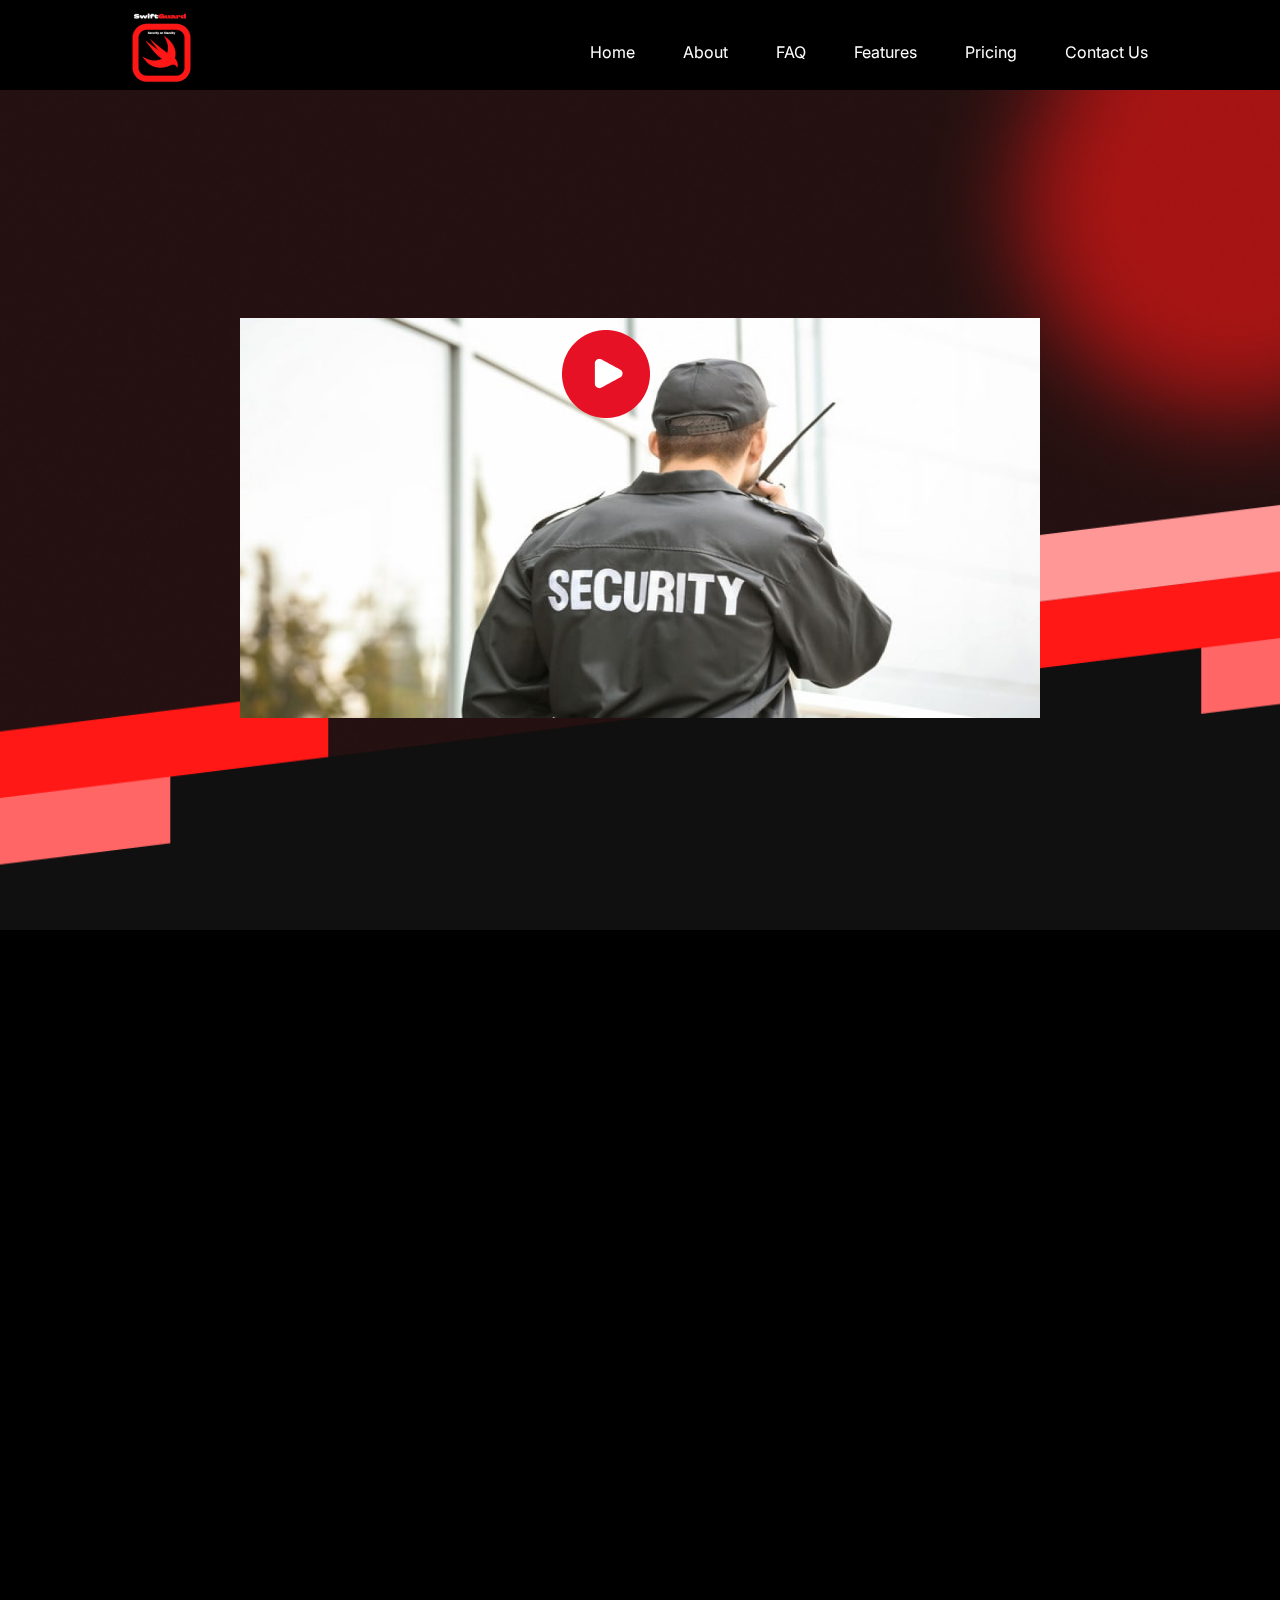
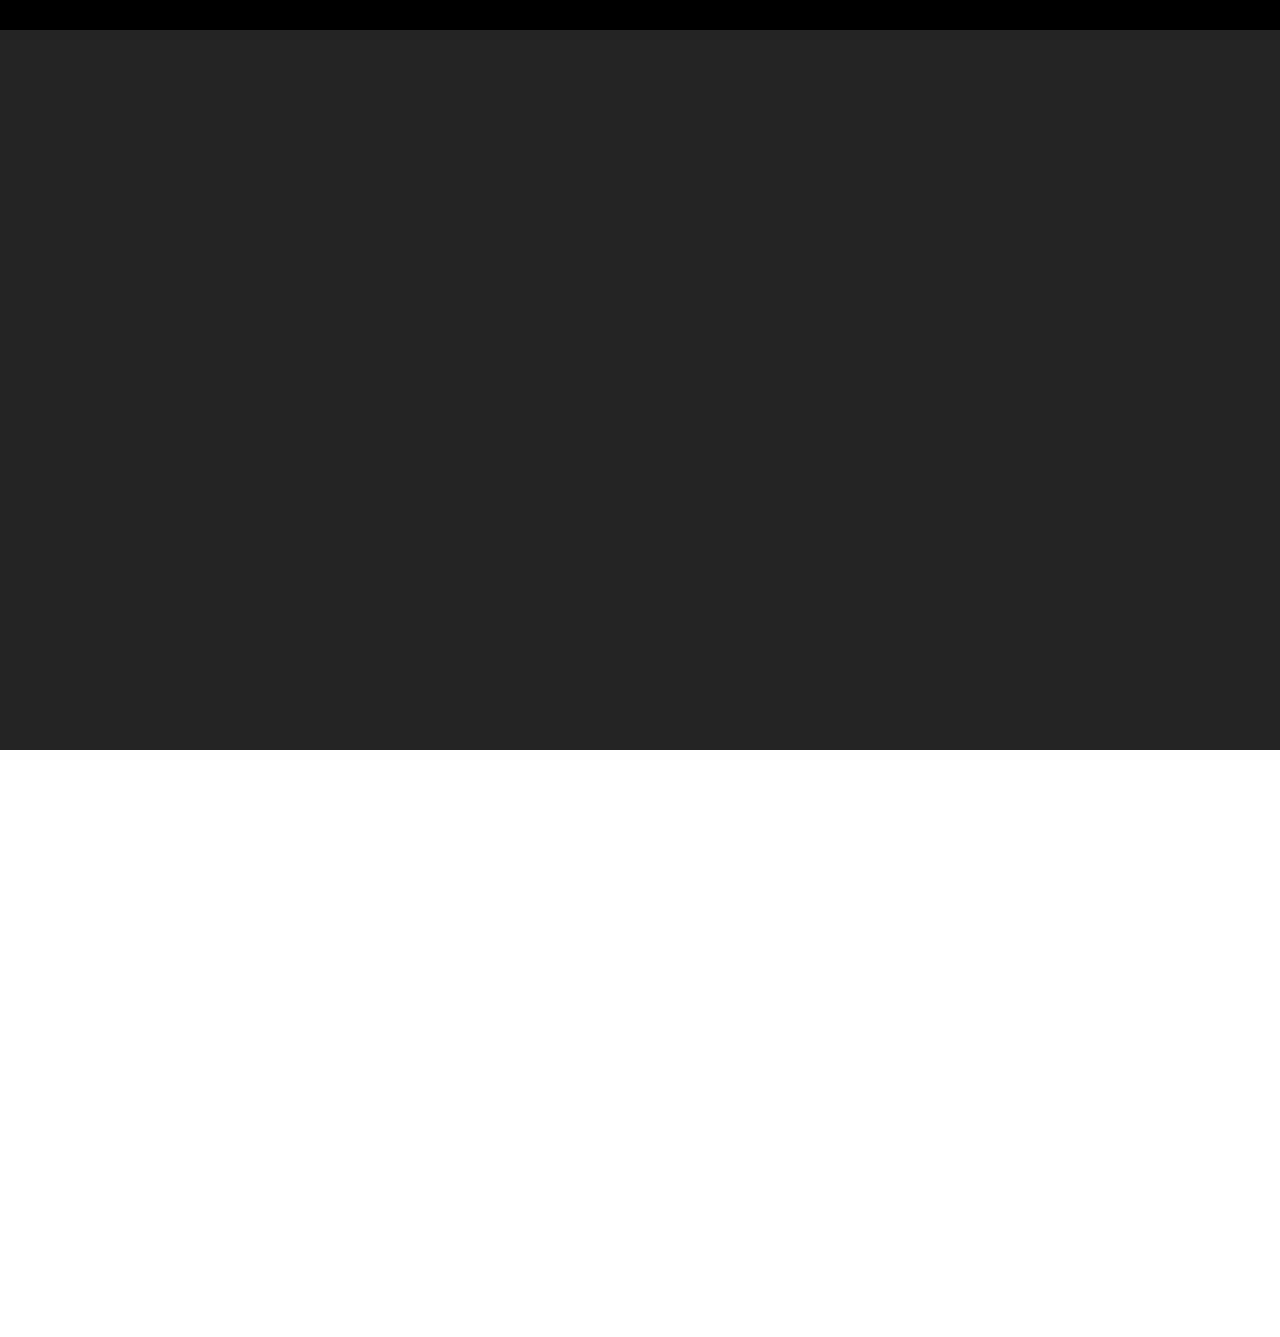
<file: about.html>
<!DOCTYPE html>
<html lang="en">
<head>
    <link rel="icon" href="images/logo.png" type="image/png">
    <meta charset="UTF-8">
    <meta name="viewport" content="width=device-width, initial-scale=1.0">
    <title>Swift-Guard</title>
    <link rel="stylesheet" href="style.css">
    <link rel="stylesheet" href="https://unpkg.com/aos@next/dist/aos.css" />
</head>
<body>
    <!--header and nav section-->
    <header>
        <nav class="navbar">
            <a href="index.html" class="logo">
                <img src="images/logo.png" alt="logo">
            </a>
            <ul class="nav-links" data-aos="slide-left" data-aos-duration="1000">
                <li><a href="index.html">Home</a></li>
                <li><a href="about.html">About</a></li>
                <li><a href="#">FAQ</a></li>
                <li><a href="#">Features</a></li>
                <li><a href="#">Pricing</a></li>
                <li><a href="contact.html">Contact Us</a></li>
            </ul>
        </nav>
    </header>

    <section class="landing-page">
        <div class="video-pos">
            <img src="images/video1.png" alt="" class="video-part" width="800px" height="400px">
            <img src="images/play-btn.png" alt="" class="play_btn">
        </div>
    </section>

    <section class="our-vision">
        <div class="our-vision-txt" data-aos="fade-up" data-aos-duration="1000">
            <h1>Our Vision</h1>
            <p>Lorem ipsum dolor sit amet consectetur</p>
        </div>
        <div class="box-flex">
                <div class="lines" data-aos="fade-down" data-aos-duration="1000">
                
                <img src="images/Line163.png" alt="" class="bar1" style="position: absolute; right: 42px;">
                
               
                <img src="images/Line161.png" alt="" class="lngbar" style="position: relative;">
               
               
                <img src="images/Line160.png" alt="" class="bar2" style="position: relative; right: 515px; bottom: 80px;">
                
                
                <img src="images/Line164.png" alt="" class="center" style="position: absolute;">
               
               
                <img src="images/Line162.png" alt="" class="bar3" style="position: absolute; left: 55px;">
                
                </div>

        <div class="our-vision-box" data-aos="fade-up" data-aos-duration="1000">
            <div class="our-vision-box-flex">
            <img src="images/goal.png" alt="">
            <h3>Reach the goals</h3>
            </div>
            <div class="our-vision-box-p">
            <p>Lorem ipsum dolor sit amet consectetur. <br>Orci nunc sed 
                lorem morbi in adipiscing <br>porttitor. Justo in aliquet 
                pellentesque ut <br> lacinia vel in donec aenean. Euismod<br>
                metus odio felis id elit sollicitudin sed <br> suspendisse.
            </p>
        </div>
        </div>

        <div class="our-vision-box" data-aos="fade-up" data-aos-duration="1000">
            <div class="our-vision-box-flex">
            <img src="images/goal.png" alt="">
            <h3>Reach the goals</h3>
            </div>
            <div class="our-vision-box-p">
            <p>Lorem ipsum dolor sit amet consectetur. <br>Orci nunc sed 
                lorem morbi in adipiscing <br>porttitor. Justo in aliquet 
                pellentesque ut <br> lacinia vel in donec aenean. Euismod<br>
                metus odio felis id elit sollicitudin sed <br> suspendisse.
            </p>
        </div>
        </div>

        <div class="our-vision-box" data-aos="fade-up" data-aos-duration="1000">
            <div class="our-vision-box-flex">
            <img src="images/goal.png" alt="">
            <h3>Reach the goals</h3>
            </div>
            <div class="our-vision-box-p">
            <p>Lorem ipsum dolor sit amet consectetur. <br>Orci nunc sed 
                lorem morbi in adipiscing <br>porttitor. Justo in aliquet 
                pellentesque ut <br> lacinia vel in donec aenean. Euismod<br>
                metus odio felis id elit sollicitudin sed <br> suspendisse.
            </p>
        </div>
        </div>
  
        </div>
    </section>

    <section class="third-section">
        <div class="third-section-div">
            <div class="real-stories" data-aos="fade-down" data-aos-duration="1000">
                <div>
                <img src="images/quote.png" alt="" class="quote-img">
                </div>
                <div class="stories-txt">
                <h2>Meet Our <br>Department</h2>
                <p>Get inspired by these stories</p>
                </div>
            </div>
        </div>

        <!-- news Start -->
    <div class="container-fluid news py-5" data-aos="fade-up" data-aos-duration="1000">
        
            <div class="news-carousel owl-carousel row g-4">
                <div class="div-flex" style="display: flex;">
                    <div class="news-item">
                        <img src="images/slider1.png" class="img-fluid w-100" alt="Image" style="margin: 40px 0 0 140px;">
                    </div>
                        <div class="news-content d-flex flex-column">
                            <img src="images/quo1.png" alt="" style="margin-right: px; position: absolute; margin-top: 45px; margin-left: 15px;">
                            <p class="text-white mb-4" style="color: #FFF3F3; padding-left: 50px; padding-top: 50px; font-size: 20px; line-height: 35px; font-weight: 400; position: absolute;" >At our company, our Customer Service Department is <br> wholly committed to 
                                delivering unparalleled service to <br> our valued customers. From the very first point of <br> contact, 
                                customers are warmly welcomed with a friendly <br> smile and a supportive demeanor. Our team undergoes<br>
                                rigorous training to adeptly handle customer requests <br> and inquiries with efficiency and efficacy, 
                                ensuring a <br> remarkable experience that upholds the elevated <br> standards we hold dear.
                                <img src="images/quo2 (1).png" alt="">
                            </p>
                            <div class="news-btn d-flex align-items-center justify-content-start">
                            </div>
                        </div>
            </div>
        </div>
    </div>
    <!-- news End -->

    </section>

    <section class="end-sec" data-aos="fade-down" data-aos-easing="ease-out" data-aos-duration="1000">
        <div class="end-div">
            <h3>Join Swiftguard !</h3>
            <p>Do you want to be part of the Swiftguard team? Click "Join team"</p>
            <a href="#" class="end-btn1">Service Provider</a>
            <a href="#" class="end-btn2">Security Guard</a>
        </div>
    </section>
    <footer data-aos="fade-up" data-aos-easing="ease-out" data-aos-duration="1000">
        <div class="left">
            <a href="index.html">
            <img src="images/logo.png" alt="">
            </a>
            <a href="#">
            <h4>Download Now</h4>
            </a>
            <ul>
            <a href="about.html">
            <li><h4>About</h4></li>
            </a>
            <a href="#">
            <li><h4>Features</h4></li>
            </a>
            <a href="#">
            <li><h4>FAQ</h4></li>
            </a>
            <a href="#">
            <li><h4>Pricing</h4></li>
            </a>
            </ul>
        </div>
        <div class="right">
            <h4>Get the App</h4>
            <div>
            <a href="#">
            <img src="images/appstore.png" alt="">
            </a>
            </div>
            <div>
            <a href="#">
            <img src="images/google.png" alt="">
            </a>
            </div>
        </div>
    </footer>

    <script src="https://unpkg.com/aos@next/dist/aos.js"></script>
    <script>
      AOS.init();
    </script>
    </body>
    </html>
</file>
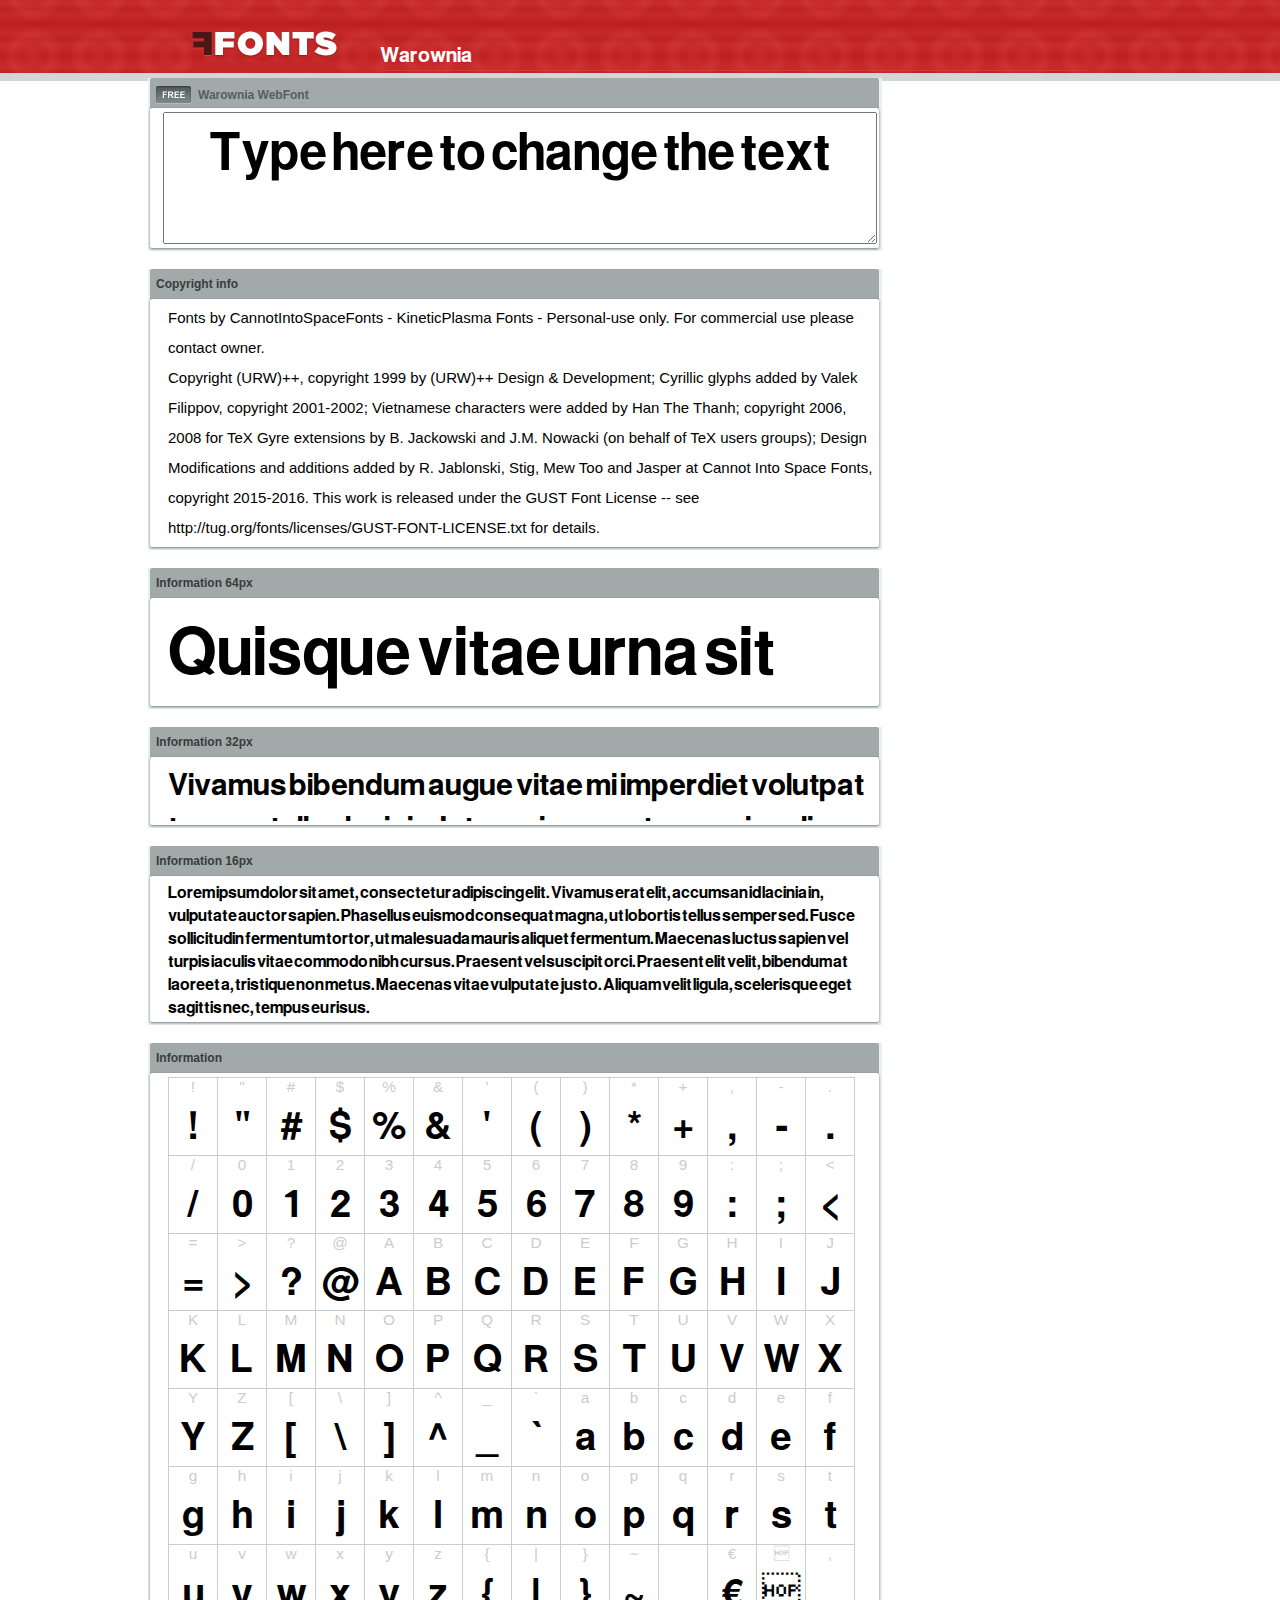
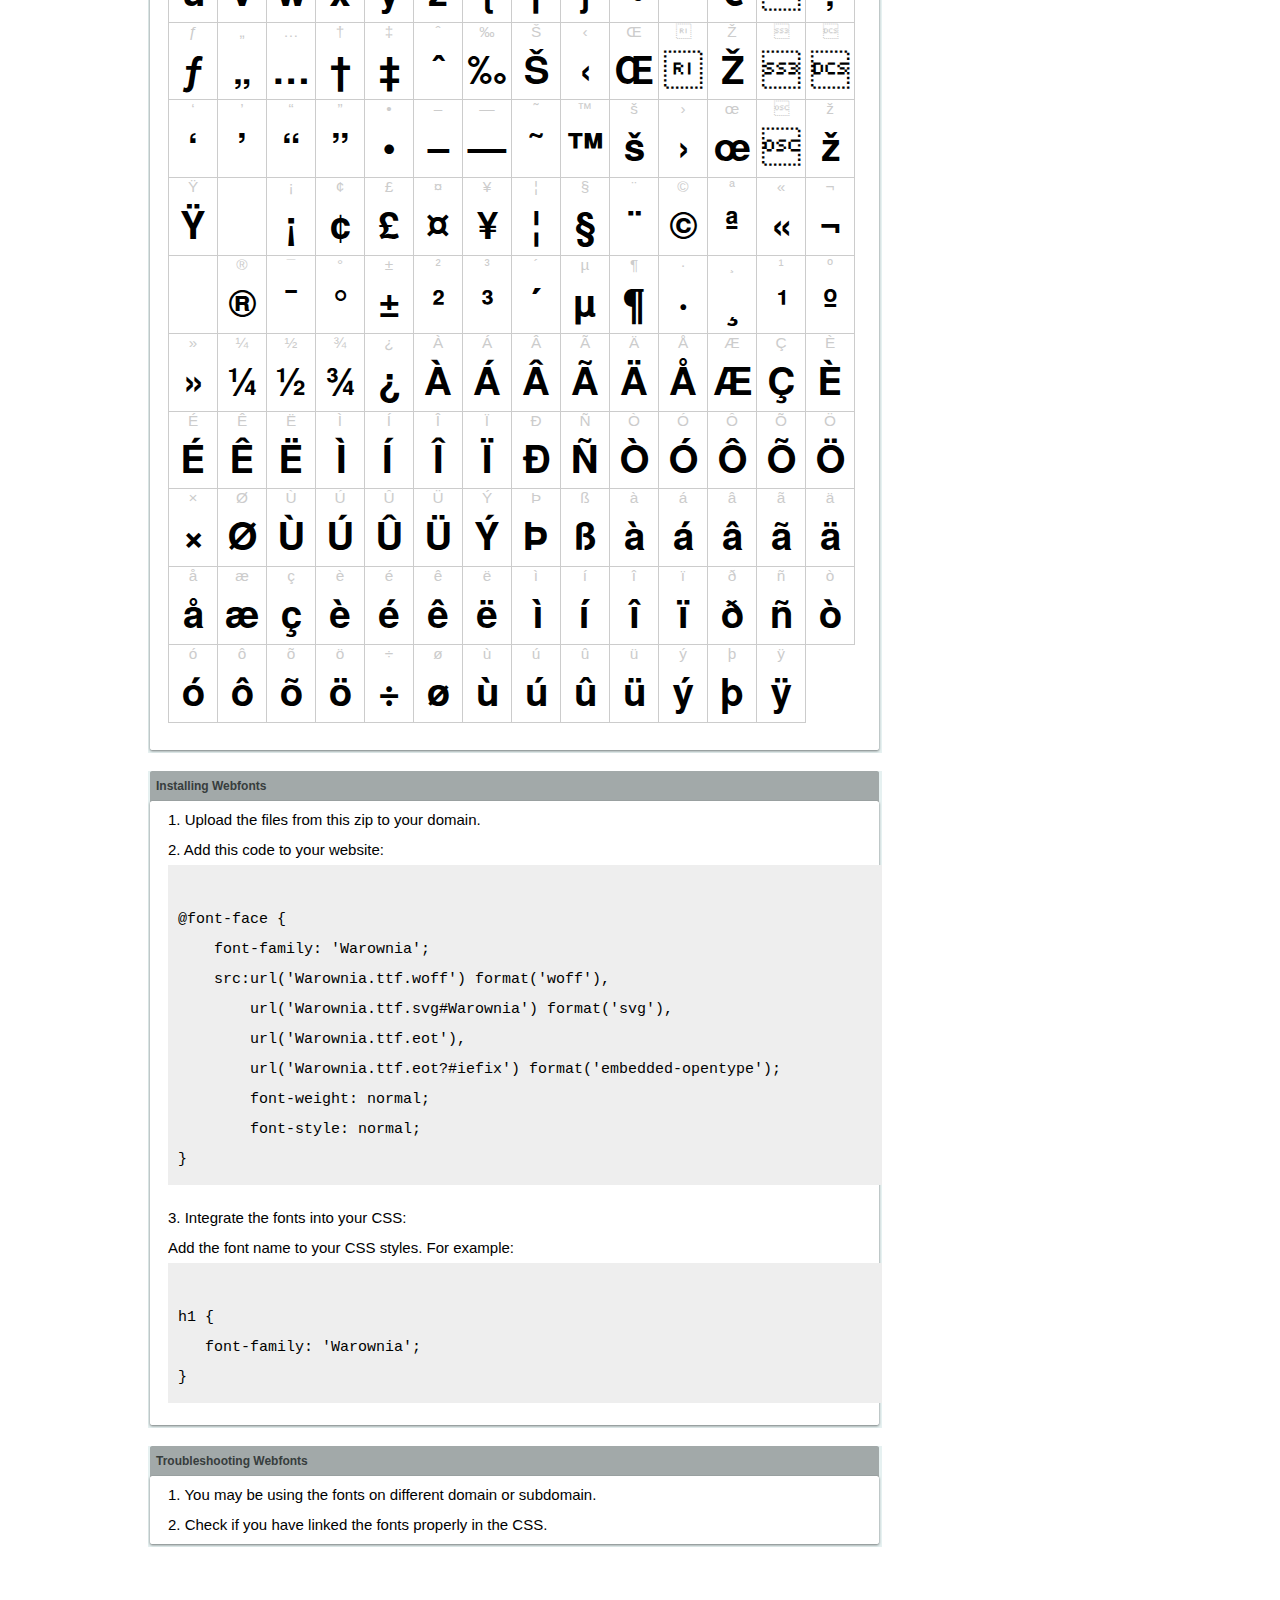
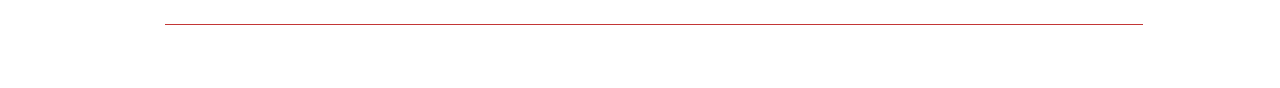
<file: webfonts_Warownia/example.html>
<!DOCTYPE html PUBLIC "-//W3C//DTD XHTML 1.0 Transitional//EN" "http://www.w3.org/TR/xhtml1/DTD/xhtml1-transitional.dtd">
<html xmlns="http://www.w3.org/1999/xhtml">
<head>
<meta http-equiv="Content-Type" content="text/html; charset=UTF-8" />
<title>Warownia WebFont</title>
<meta name="description" content="Warownia WebFont" />
<meta name="keywords" content="Warownia WebFont" />
<style type="text/css">
@font-face {
  font-family: 'Warownia';
    src:  url('Warownia.ttf.woff') format('woff'),
    url('Warownia.ttf.svg#Warownia') format('svg'),
    url('Warownia.ttf.eot'),
    url('Warownia.eot?#iefix') format('embedded-opentype'); 
    font-weight: normal;
    font-style: normal;
}.examplefontl {
  font-family: 'Warownia';  
  color: black;
}
.examplefont {
  padding-bottom: 2em;
  overflow: hidden; 
  text-align: center;
}
.examplefont div {
  float: left;
  border: 1px solid #ccc;
  text-align: center;
  width: 1.25em;
  height: 2em;
  margin-right: -1px;
  margin-bottom: -1px;
  font-size: 3.2em; 
}
.examplefont div .defaultC {
  color: #ccc;
  font-family: arial, sans-serif;
  font-size: .4em;
  display: block;
}
*{margin:0;padding:0;}
body{margin:0px;padding:0px;background:#FFFFFF url(images/bgtile.gif?1) repeat-x;font-family:Arial, Helvetica, sans-serif;}
#header{background:url(images/headertile.gif);height:73px;margin:0px;overflow:hidden;}
#head{width:707px;float:left;height:31px;margin:39px 0 0 0;padding:0px;color:#ffffff;font-size:15px;border-bottom:1px solid #c94040;overflow:hidden;}
#head a{color:#ffffff;text-decoration:none;}
#headspan1{float:left;}
.container{width:994px;margin:0 auto;padding:0px;overflow:hidden;}
#content{width:734px;margin:5px 0px 0px 5px;float:left;padding:0px;font-size:12px;display:inline;color:#868e8e;overflow:hidden;}
.fontbox{background:url(images/fontboxtile.gif);width:734px;margin:0 0 18px 0;padding:0;overflow:hidden;}
.fontboxtop{background:url(images/fontboxtop.gif) no-repeat top left;height:18px;font-size:12px;color:#373d3d;width:718px;padding:8px;margin:0;overflow:hidden;}
.fontboxtop a{color:#373d3d;text-decoration:none;}
.fontboxspan1{background:url(images/free.gif) no-repeat;padding:2px 0 2px 42px;float:left;}
h6{background:url(images/logo.gif) top left no-repeat;width:230px;height:73px;margin:0px 0px 0px 7px;float:left;}
h6 a{display:block;height:73px;}
h6 a span{display:none;}
h1{display:inline;font-size:12px;font-weight:bold;color:#546060;padding:0px;float:left;}
.btn{border:0;margin:0;background:url('images/button.gif');background-repeat:repeat-x;color:#fff;width:127px;height:28px;font-size:17px;}
.inputsubtmi{border:1px solid #e1ebeb;border-bottom:2px solid #c7d1d1;padding:6px;margin:0 0 8px 0;}
.partner{font-size:16px;font-weight:bold;color:#000000;padding:0px;margin:39px 0px 12px 30px;}
.fontboxspan1notfree{padding:2px 0 2px 42px;float:left;}
#footer{height:123px;margin:0px;padding:0px;background:url(http://www.altfonts.com/images/foottile.gif);}
#foot{width:1005px;height:123px;background:url(http://www.altfonts.com/images/foot.gif) top left no-repeat;margin:0 auto;padding:0px;}
#copyright{height:31px;padding:28px 0 0 118px;margin:0 0 0 27px;border-bottom:1px solid #c33636;font-size:14px;color:#4a1616;}
code {
	white-space: pre;
	background-color: #eee;
	display: block;
	padding: 10px;
	margin-bottom: 18px;
	overflow: auto;
}    
</style>
</head>
<body>
<div id="header">
<div class="container">
<h6><a href="http://webfonts.ffonts.net" title="WebFonts"><span>WebFonts</span></a></h6>
<div id="head">
<span id="headspan1">
   <span style="font-family: 'Warownia';font-size: 20px; color: white;">Warownia</span> 
</span>
</div>
</div>
</div>
<div class="container">
<div id="content">
<!-- WebFont --> 
<div class="fontbox">
<div class="fontboxtop"><span class="fontboxspan1"><h1>Warownia WebFont</h1></span></div>
 <textarea id="txtAreaTryFont" cols="" rows="2" style="font-family: 'Warownia';width:97%; font-size: 50px; height: 130px;text-align: center;margin-left: 15px;" 
           onclick="if (this.value=='Type here to change the text') this.value=''">Type here to change the text</textarea>
<img src="images/fontboxbottom.gif" width="734" height="7" alt="" />
</div>
<div class="fontbox">
<div class="fontboxtop"><b>Copyright info</b></div>
<div style="text-align: left;margin-left:20px;color: black;font-size:15px;line-height:200%">
Fonts by CannotIntoSpaceFonts - KineticPlasma Fonts - Personal-use only. For commercial use please contact owner.<br />
 Copyright (URW)++, copyright 1999 by (URW)++ Design &amp; Development; Cyrillic glyphs added by Valek Filippov, copyright 2001-2002; Vietnamese characters were added by Han The Thanh; copyright 2006, 2008 for TeX Gyre extensions by B. Jackowski and J.M. Nowacki (on behalf of TeX users groups); Design Modifications and additions added by R. Jablonski, Stig, Mew Too and Jasper at Cannot Into Space Fonts, copyright 2015-2016. This work is released under the GUST Font License --  see http://tug.org/fonts/licenses/GUST-FONT-LICENSE.txt for details.
</div>
<img src="images/fontboxbottom.gif" width="734" height="7" alt="" />
</div>
<div class="fontbox">
<div class="fontboxtop"><b>Information 64px</b></div>
<div style="font-family: 'Warownia';margin-left:20px;font-size:64px;color:black;float: left;display: inline; overflow: hidden;height:100px;">
 Quisque vitae urna sit amet ipsum lobortis iaculis volutpat sit amet nibh. 
</div>
<img src="images/fontboxbottom.gif" width="734" height="7" alt="" />
</div>
<div class="fontbox">
<div class="fontboxtop"><b>Information 32px</b></div>
<div style="font-family: 'Warownia';margin-left:20px;font-size:30px;color:black;float: left;display: inline; overflow: hidden;height:60px;">
 Vivamus bibendum augue vitae mi imperdiet volutpat tempor tellus lacinia. Integer in sem et neque iaculis malesuada. 
</div>
<img src="images/fontboxbottom.gif" width="734" height="7" alt="" />
</div>
<div class="fontbox">
<div class="fontboxtop"><b>Information 16px</b></div>
<div style="font-family: 'Warownia';margin-left:20px;font-size:16px;color:black;float: left;display: inline; overflow: hidden;">
 Lorem ipsum dolor sit amet, consectetur adipiscing elit. Vivamus erat elit, accumsan id lacinia in, vulputate auctor sapien. Phasellus euismod consequat magna, ut lobortis tellus semper sed. Fusce sollicitudin fermentum tortor, ut malesuada mauris aliquet fermentum. Maecenas luctus sapien vel turpis iaculis vitae commodo nibh cursus. Praesent vel suscipit orci. Praesent elit velit, bibendum at laoreet a, tristique non metus. Maecenas vitae vulputate justo. Aliquam velit ligula, scelerisque eget sagittis nec, tempus eu risus. 
</div>
<img src="images/fontboxbottom.gif" width="734" height="7" alt="" />
</div>
<div class="fontbox">
<div class="fontboxtop"><b>Information</b></div>
<div class="examplefont examplefontl" style="text-align: center;margin-left:20px;">
 <div><span class="defaultC">&#33;</span><span>&#33;</span></div><div><span class="defaultC">&#34;</span><span>&#34;</span></div><div><span class="defaultC">&#35;</span><span>&#35;</span></div><div><span class="defaultC">&#36;</span><span>&#36;</span></div><div><span class="defaultC">&#37;</span><span>&#37;</span></div><div><span class="defaultC">&#38;</span><span>&#38;</span></div><div><span class="defaultC">&#39;</span><span>&#39;</span></div><div><span class="defaultC">&#40;</span><span>&#40;</span></div><div><span class="defaultC">&#41;</span><span>&#41;</span></div><div><span class="defaultC">&#42;</span><span>&#42;</span></div><div><span class="defaultC">&#43;</span><span>&#43;</span></div><div><span class="defaultC">&#44;</span><span>&#44;</span></div><div><span class="defaultC">&#45;</span><span>&#45;</span></div><div><span class="defaultC">&#46;</span><span>&#46;</span></div><div><span class="defaultC">&#47;</span><span>&#47;</span></div><div><span class="defaultC">&#48;</span><span>&#48;</span></div><div><span class="defaultC">&#49;</span><span>&#49;</span></div><div><span class="defaultC">&#50;</span><span>&#50;</span></div><div><span class="defaultC">&#51;</span><span>&#51;</span></div><div><span class="defaultC">&#52;</span><span>&#52;</span></div><div><span class="defaultC">&#53;</span><span>&#53;</span></div><div><span class="defaultC">&#54;</span><span>&#54;</span></div><div><span class="defaultC">&#55;</span><span>&#55;</span></div><div><span class="defaultC">&#56;</span><span>&#56;</span></div><div><span class="defaultC">&#57;</span><span>&#57;</span></div><div><span class="defaultC">&#58;</span><span>&#58;</span></div><div><span class="defaultC">&#59;</span><span>&#59;</span></div><div><span class="defaultC">&#60;</span><span>&#60;</span></div><div><span class="defaultC">&#61;</span><span>&#61;</span></div><div><span class="defaultC">&#62;</span><span>&#62;</span></div><div><span class="defaultC">&#63;</span><span>&#63;</span></div><div><span class="defaultC">&#64;</span><span>&#64;</span></div><div><span class="defaultC">&#65;</span><span>&#65;</span></div><div><span class="defaultC">&#66;</span><span>&#66;</span></div><div><span class="defaultC">&#67;</span><span>&#67;</span></div><div><span class="defaultC">&#68;</span><span>&#68;</span></div><div><span class="defaultC">&#69;</span><span>&#69;</span></div><div><span class="defaultC">&#70;</span><span>&#70;</span></div><div><span class="defaultC">&#71;</span><span>&#71;</span></div><div><span class="defaultC">&#72;</span><span>&#72;</span></div><div><span class="defaultC">&#73;</span><span>&#73;</span></div><div><span class="defaultC">&#74;</span><span>&#74;</span></div><div><span class="defaultC">&#75;</span><span>&#75;</span></div><div><span class="defaultC">&#76;</span><span>&#76;</span></div><div><span class="defaultC">&#77;</span><span>&#77;</span></div><div><span class="defaultC">&#78;</span><span>&#78;</span></div><div><span class="defaultC">&#79;</span><span>&#79;</span></div><div><span class="defaultC">&#80;</span><span>&#80;</span></div><div><span class="defaultC">&#81;</span><span>&#81;</span></div><div><span class="defaultC">&#82;</span><span>&#82;</span></div><div><span class="defaultC">&#83;</span><span>&#83;</span></div><div><span class="defaultC">&#84;</span><span>&#84;</span></div><div><span class="defaultC">&#85;</span><span>&#85;</span></div><div><span class="defaultC">&#86;</span><span>&#86;</span></div><div><span class="defaultC">&#87;</span><span>&#87;</span></div><div><span class="defaultC">&#88;</span><span>&#88;</span></div><div><span class="defaultC">&#89;</span><span>&#89;</span></div><div><span class="defaultC">&#90;</span><span>&#90;</span></div><div><span class="defaultC">&#91;</span><span>&#91;</span></div><div><span class="defaultC">&#92;</span><span>&#92;</span></div><div><span class="defaultC">&#93;</span><span>&#93;</span></div><div><span class="defaultC">&#94;</span><span>&#94;</span></div><div><span class="defaultC">&#95;</span><span>&#95;</span></div><div><span class="defaultC">&#96;</span><span>&#96;</span></div><div><span class="defaultC">&#97;</span><span>&#97;</span></div><div><span class="defaultC">&#98;</span><span>&#98;</span></div><div><span class="defaultC">&#99;</span><span>&#99;</span></div><div><span class="defaultC">&#100;</span><span>&#100;</span></div><div><span class="defaultC">&#101;</span><span>&#101;</span></div><div><span class="defaultC">&#102;</span><span>&#102;</span></div><div><span class="defaultC">&#103;</span><span>&#103;</span></div><div><span class="defaultC">&#104;</span><span>&#104;</span></div><div><span class="defaultC">&#105;</span><span>&#105;</span></div><div><span class="defaultC">&#106;</span><span>&#106;</span></div><div><span class="defaultC">&#107;</span><span>&#107;</span></div><div><span class="defaultC">&#108;</span><span>&#108;</span></div><div><span class="defaultC">&#109;</span><span>&#109;</span></div><div><span class="defaultC">&#110;</span><span>&#110;</span></div><div><span class="defaultC">&#111;</span><span>&#111;</span></div><div><span class="defaultC">&#112;</span><span>&#112;</span></div><div><span class="defaultC">&#113;</span><span>&#113;</span></div><div><span class="defaultC">&#114;</span><span>&#114;</span></div><div><span class="defaultC">&#115;</span><span>&#115;</span></div><div><span class="defaultC">&#116;</span><span>&#116;</span></div><div><span class="defaultC">&#117;</span><span>&#117;</span></div><div><span class="defaultC">&#118;</span><span>&#118;</span></div><div><span class="defaultC">&#119;</span><span>&#119;</span></div><div><span class="defaultC">&#120;</span><span>&#120;</span></div><div><span class="defaultC">&#121;</span><span>&#121;</span></div><div><span class="defaultC">&#122;</span><span>&#122;</span></div><div><span class="defaultC">&#123;</span><span>&#123;</span></div><div><span class="defaultC">&#124;</span><span>&#124;</span></div><div><span class="defaultC">&#125;</span><span>&#125;</span></div><div><span class="defaultC">&#126;</span><span>&#126;</span></div><div><span class="defaultC">&#127;</span><span>&#127;</span></div><div><span class="defaultC">&#128;</span><span>&#128;</span></div><div><span class="defaultC">&#129;</span><span>&#129;</span></div><div><span class="defaultC">&#130;</span><span>&#130;</span></div><div><span class="defaultC">&#131;</span><span>&#131;</span></div><div><span class="defaultC">&#132;</span><span>&#132;</span></div><div><span class="defaultC">&#133;</span><span>&#133;</span></div><div><span class="defaultC">&#134;</span><span>&#134;</span></div><div><span class="defaultC">&#135;</span><span>&#135;</span></div><div><span class="defaultC">&#136;</span><span>&#136;</span></div><div><span class="defaultC">&#137;</span><span>&#137;</span></div><div><span class="defaultC">&#138;</span><span>&#138;</span></div><div><span class="defaultC">&#139;</span><span>&#139;</span></div><div><span class="defaultC">&#140;</span><span>&#140;</span></div><div><span class="defaultC">&#141;</span><span>&#141;</span></div><div><span class="defaultC">&#142;</span><span>&#142;</span></div><div><span class="defaultC">&#143;</span><span>&#143;</span></div><div><span class="defaultC">&#144;</span><span>&#144;</span></div><div><span class="defaultC">&#145;</span><span>&#145;</span></div><div><span class="defaultC">&#146;</span><span>&#146;</span></div><div><span class="defaultC">&#147;</span><span>&#147;</span></div><div><span class="defaultC">&#148;</span><span>&#148;</span></div><div><span class="defaultC">&#149;</span><span>&#149;</span></div><div><span class="defaultC">&#150;</span><span>&#150;</span></div><div><span class="defaultC">&#151;</span><span>&#151;</span></div><div><span class="defaultC">&#152;</span><span>&#152;</span></div><div><span class="defaultC">&#153;</span><span>&#153;</span></div><div><span class="defaultC">&#154;</span><span>&#154;</span></div><div><span class="defaultC">&#155;</span><span>&#155;</span></div><div><span class="defaultC">&#156;</span><span>&#156;</span></div><div><span class="defaultC">&#157;</span><span>&#157;</span></div><div><span class="defaultC">&#158;</span><span>&#158;</span></div><div><span class="defaultC">&#159;</span><span>&#159;</span></div><div><span class="defaultC">&#160;</span><span>&#160;</span></div><div><span class="defaultC">&#161;</span><span>&#161;</span></div><div><span class="defaultC">&#162;</span><span>&#162;</span></div><div><span class="defaultC">&#163;</span><span>&#163;</span></div><div><span class="defaultC">&#164;</span><span>&#164;</span></div><div><span class="defaultC">&#165;</span><span>&#165;</span></div><div><span class="defaultC">&#166;</span><span>&#166;</span></div><div><span class="defaultC">&#167;</span><span>&#167;</span></div><div><span class="defaultC">&#168;</span><span>&#168;</span></div><div><span class="defaultC">&#169;</span><span>&#169;</span></div><div><span class="defaultC">&#170;</span><span>&#170;</span></div><div><span class="defaultC">&#171;</span><span>&#171;</span></div><div><span class="defaultC">&#172;</span><span>&#172;</span></div><div><span class="defaultC">&#173;</span><span>&#173;</span></div><div><span class="defaultC">&#174;</span><span>&#174;</span></div><div><span class="defaultC">&#175;</span><span>&#175;</span></div><div><span class="defaultC">&#176;</span><span>&#176;</span></div><div><span class="defaultC">&#177;</span><span>&#177;</span></div><div><span class="defaultC">&#178;</span><span>&#178;</span></div><div><span class="defaultC">&#179;</span><span>&#179;</span></div><div><span class="defaultC">&#180;</span><span>&#180;</span></div><div><span class="defaultC">&#181;</span><span>&#181;</span></div><div><span class="defaultC">&#182;</span><span>&#182;</span></div><div><span class="defaultC">&#183;</span><span>&#183;</span></div><div><span class="defaultC">&#184;</span><span>&#184;</span></div><div><span class="defaultC">&#185;</span><span>&#185;</span></div><div><span class="defaultC">&#186;</span><span>&#186;</span></div><div><span class="defaultC">&#187;</span><span>&#187;</span></div><div><span class="defaultC">&#188;</span><span>&#188;</span></div><div><span class="defaultC">&#189;</span><span>&#189;</span></div><div><span class="defaultC">&#190;</span><span>&#190;</span></div><div><span class="defaultC">&#191;</span><span>&#191;</span></div><div><span class="defaultC">&#192;</span><span>&#192;</span></div><div><span class="defaultC">&#193;</span><span>&#193;</span></div><div><span class="defaultC">&#194;</span><span>&#194;</span></div><div><span class="defaultC">&#195;</span><span>&#195;</span></div><div><span class="defaultC">&#196;</span><span>&#196;</span></div><div><span class="defaultC">&#197;</span><span>&#197;</span></div><div><span class="defaultC">&#198;</span><span>&#198;</span></div><div><span class="defaultC">&#199;</span><span>&#199;</span></div><div><span class="defaultC">&#200;</span><span>&#200;</span></div><div><span class="defaultC">&#201;</span><span>&#201;</span></div><div><span class="defaultC">&#202;</span><span>&#202;</span></div><div><span class="defaultC">&#203;</span><span>&#203;</span></div><div><span class="defaultC">&#204;</span><span>&#204;</span></div><div><span class="defaultC">&#205;</span><span>&#205;</span></div><div><span class="defaultC">&#206;</span><span>&#206;</span></div><div><span class="defaultC">&#207;</span><span>&#207;</span></div><div><span class="defaultC">&#208;</span><span>&#208;</span></div><div><span class="defaultC">&#209;</span><span>&#209;</span></div><div><span class="defaultC">&#210;</span><span>&#210;</span></div><div><span class="defaultC">&#211;</span><span>&#211;</span></div><div><span class="defaultC">&#212;</span><span>&#212;</span></div><div><span class="defaultC">&#213;</span><span>&#213;</span></div><div><span class="defaultC">&#214;</span><span>&#214;</span></div><div><span class="defaultC">&#215;</span><span>&#215;</span></div><div><span class="defaultC">&#216;</span><span>&#216;</span></div><div><span class="defaultC">&#217;</span><span>&#217;</span></div><div><span class="defaultC">&#218;</span><span>&#218;</span></div><div><span class="defaultC">&#219;</span><span>&#219;</span></div><div><span class="defaultC">&#220;</span><span>&#220;</span></div><div><span class="defaultC">&#221;</span><span>&#221;</span></div><div><span class="defaultC">&#222;</span><span>&#222;</span></div><div><span class="defaultC">&#223;</span><span>&#223;</span></div><div><span class="defaultC">&#224;</span><span>&#224;</span></div><div><span class="defaultC">&#225;</span><span>&#225;</span></div><div><span class="defaultC">&#226;</span><span>&#226;</span></div><div><span class="defaultC">&#227;</span><span>&#227;</span></div><div><span class="defaultC">&#228;</span><span>&#228;</span></div><div><span class="defaultC">&#229;</span><span>&#229;</span></div><div><span class="defaultC">&#230;</span><span>&#230;</span></div><div><span class="defaultC">&#231;</span><span>&#231;</span></div><div><span class="defaultC">&#232;</span><span>&#232;</span></div><div><span class="defaultC">&#233;</span><span>&#233;</span></div><div><span class="defaultC">&#234;</span><span>&#234;</span></div><div><span class="defaultC">&#235;</span><span>&#235;</span></div><div><span class="defaultC">&#236;</span><span>&#236;</span></div><div><span class="defaultC">&#237;</span><span>&#237;</span></div><div><span class="defaultC">&#238;</span><span>&#238;</span></div><div><span class="defaultC">&#239;</span><span>&#239;</span></div><div><span class="defaultC">&#240;</span><span>&#240;</span></div><div><span class="defaultC">&#241;</span><span>&#241;</span></div><div><span class="defaultC">&#242;</span><span>&#242;</span></div><div><span class="defaultC">&#243;</span><span>&#243;</span></div><div><span class="defaultC">&#244;</span><span>&#244;</span></div><div><span class="defaultC">&#245;</span><span>&#245;</span></div><div><span class="defaultC">&#246;</span><span>&#246;</span></div><div><span class="defaultC">&#247;</span><span>&#247;</span></div><div><span class="defaultC">&#248;</span><span>&#248;</span></div><div><span class="defaultC">&#249;</span><span>&#249;</span></div><div><span class="defaultC">&#250;</span><span>&#250;</span></div><div><span class="defaultC">&#251;</span><span>&#251;</span></div><div><span class="defaultC">&#252;</span><span>&#252;</span></div><div><span class="defaultC">&#253;</span><span>&#253;</span></div><div><span class="defaultC">&#254;</span><span>&#254;</span></div><div><span class="defaultC">&#255;</span><span>&#255;</span></div> 
</div>
<img src="images/fontboxbottom.gif" width="734" height="7" alt="" />
</div>
<div class="fontbox">
<div class="fontboxtop"><b>Installing Webfonts</b></div>
<div style="text-align: left;margin-left:20px;color: black;font-size:15px;line-height:200%">
1. Upload the files from this zip to your domain.<br />
2. Add this code to your website:<br />
<code>
@font-face {
    font-family: 'Warownia';
    src:url('Warownia.ttf.woff') format('woff'),
        url('Warownia.ttf.svg#Warownia') format('svg'),
        url('Warownia.ttf.eot'),
        url('Warownia.ttf.eot?#iefix') format('embedded-opentype'); 
        font-weight: normal;
        font-style: normal;
}
</code>
3. Integrate the fonts into your CSS:<br />
Add the font name to your CSS styles. For example:
<code>
h1 { 
   font-family: 'Warownia';
}  
</code>
</div>
<img src="images/fontboxbottom.gif" width="734" height="7" alt="" />
</div>
<div class="fontbox">
<div class="fontboxtop"><b>Troubleshooting Webfonts</b></div>
<div style="text-align: left;margin-left:20px;color: black;font-size:15px;line-height:200%">
1. You may be using the fonts on different domain or subdomain.<Br />
2. Check if you have linked the fonts properly in the CSS.<Br />
</div>
<img src="images/fontboxbottom.gif" width="734" height="7" alt="" />
</div>
</div>
</div>
<div id="footer">
<div id="foot">
<div id="copyright" style="font-size:11px;color:white;">&copy; - <a href="http://www.ffonts.net" title="Free Fonts" style="color:white;">Free Fonts by www.FFonts.net</a> - </div>
</div>
</div>

</body>
</html>
</file>
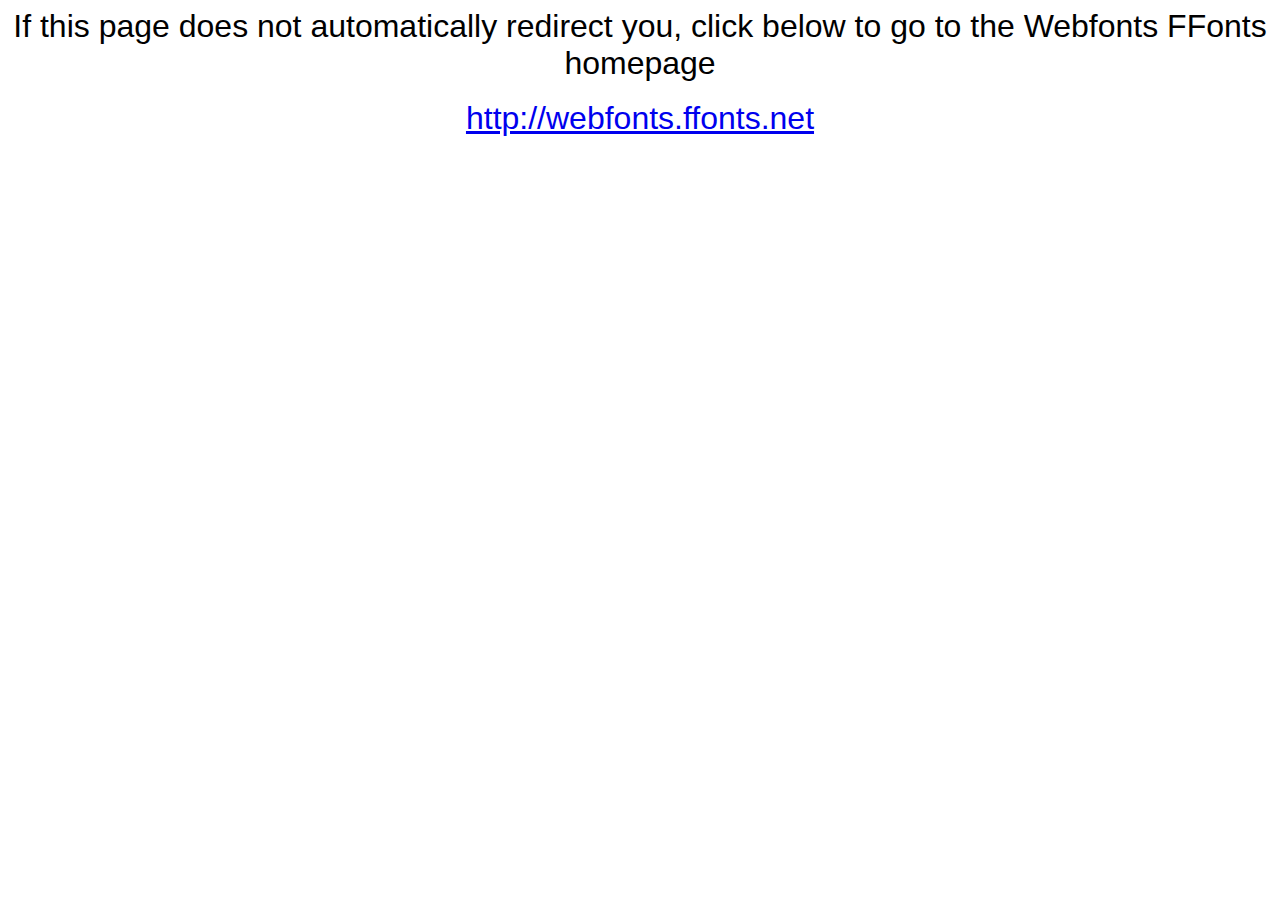
<file: webfonts_Warownia/webfonts.ffonts.net.htm>
<HTML>
<HEAD>
<TITLE>Webfonts www.FFonts.net - Redirect</TITLE>
<meta http-equiv="refresh" content="1;url=http://webfonts.ffonts.net">
<script language="javascript">
<!-- 
//location.replace("http://webfonts.ffonts.net");
-->
</script>
</HEAD>

<BODY>
<CENTER>

<FONT FACE="Arial, Sans Serif, Verdana" SIZE=6>If this page does not automatically redirect you, click below to go to the Webfonts FFonts homepage</FONT>
<BR><BR>
<FONT FACE="Arial, Sans Serif, Verdana" SIZE=6><A HREF="http://webfonts.ffonts.net" TARGET="_top">http://webfonts.ffonts.net</A></FONT>

</CENTER>
</BODY>
</HTML>
</file>
<file: style.css>
@import url('https://fonts.googleapis.com/css2?family=Inter:ital,opsz,wght@0,14..32,100..900;1,14..32,100..900&family=Roboto:ital,wght@0,100;0,300;0,400;0,500;0,700;0,900;1,100;1,300;1,400;1,500;1,700;1,900&display=swap');

* {
    margin: 0;
    padding: 0;
    text-decoration: none;
    list-style: none;
    box-sizing: border-box;
    font-family: "Inter", sans-serif;
}

body {
    margin: 0;
    padding: 0;
    width: 100%;
    height: 100vh;
}

#spinner {
    width: 50px;
    height: 50px;
    border: 5px solid rgba(255, 0, 0, 0.3);
    border-top: 5px solid red;
    border-radius: 50%;
    animation: spin 1s linear infinite;
    position: fixed;
    top: 50%;
    left: 50%;
    transform: translate(-50%, -50%);
    display: none;
}

@keyframes spin {
    0% { transform: rotate(0deg);}
    100% {transform: rotate(360deg);}
}

header {
    position: absolute;
    top: 0;
    left: 0;
    width: 100%;
    z-index: 10;
    padding: 10px 20px;
    height: 90px;
    background-color: #000000;
    position: fixed;
}

.navbar {
    display: flex;
    justify-content: space-between;
    align-items: center;
    padding: 0 8vw;
    top: 19px;
}

.nav-links {
    display: flex;
    gap: 28px;
}

.nav-links a {
    color: white;
    font-size: 1rem;
    position: relative;
    padding: 0 10px;
}


.nav-links a::after {
    content: "";
    position: absolute;
    background-color: red;
    border-radius: 5px;
    height: 5px;
    width: 0;
    left: 0;
    bottom: -10px;
    transition: 0.5s;
}

.nav-links a:hover::after {
    width: 100%;
}

.landing-page {
    height: 100vh;
    background-image: url('images/Background.png');
    background-position: center;
    display: flex;
    justify-content: center;
    background-size: cover;
    align-items: center;
    margin-top: 30px;
    padding: 20px;
    position: relative;
    background-color: #101010;
}

.content {
    padding: 20px;
    border-radius: 10px;
    line-height: 28px;
}

.content h1 {
    color: white;
    font-size: 60px;
    font-weight: 700;
    line-height: 72px;
   
}

.content p {
    font-size: 18px;
    line-height:28px;
    color: #aaa;
}

.content span {
    color: red;
}

.bg1-img {
    padding-left: 55px;
}

.btns {
    font-size: 16px;
    background-color: red;
    color: white;
    padding: 15px 20px;
}

.btns:hover {
    background-color: #ce1511;
}

.btn-class {
    margin-top: 30px;
}

.second-section {
    background-color: #101010;
    color: white;
    padding-top: 120px;
}

.content1 {
    text-align: center;
    padding-bottom: 30px;
}

.content1 h2{
    font-size: 48px;
}

.content1 p {
    font-size: 18px;
    color: #aaa;
}

.second-section-div {
    width: 100%;
    height: auto;
    display: flex;
    flex-direction: row;
    flex-wrap: wrap;
    justify-content: center;
}

.flex-box {
    width: 300px;
    height: 200px;
    text-align: center;
    margin: 20px 70px;
}

.second-section-div h3 {
    font-size: 30px;
}

.second-section-div p {
    font-size: 14px;
    color: #aaa;
    line-height: 24px;
}

.third-section {
    background-color: #242424;
    padding-bottom: 80px;
}

.third-section-div {
    background-color: #242424;
    display: flex;
}

.real-stories {
    margin-left: 110px;
    padding-top: 50px;
    display: flex;
}

.real-stories h2 {
    color: white;
    font-size: 48px;

}

.real-stories p {
    color: #aaa;
    font-size: 18px;
}

.quote-img {
    z-index: 1;
    position: absolute;
}

.stories-txt {
    z-index: 2;
    position: relative;
    margin-left: 100px;
    margin-top: 50px;
}

.quote-flex {
    display: flex;
}

.first-quote {
    width: 384px;
    height: 424px;
    background-color: black;
    border-radius: 10px;
    margin-left: 310px;
    margin-top: 50px;
    padding-top: 20px;
}

.first-quote h4 {
    color: white;
    font-size: 24px;
    padding-top: 30px;
    padding-left: 30px;
}


.first-quote-div p {
    color: #E5E7EB;
    font-size: 18px;
    padding-left: 20px;
}

.first-quote-div {
    display: flex;
    padding-left: 30px;
    margin: 6px;
    padding-top: 30px;
}

.flo p {
    font-size: 14px;
    color: #D1D5DB;
}

.flo h5 {
    color: white;
    font-size: 18px;
    padding-top: 30px;
    padding-left: 20px;
}

.flow {
    line-height: 28px;
}

.first-quote2 {
    width: 488px;
    height: 340px;
    background-color: black;
    border-radius: 10px;
    margin-left: 40px;
    margin-top: -80px;
    padding-top: 20px;
}

.first-quote2 h4 {
    color: white;
    font-size: 24px;
    padding-top: 30px;
    padding-left: 30px;
}


.first-quote-div2 p {
    color: #E5E7EB;
    font-size: 18px;
    padding-left: 20px;
}

.first-quote-div2 {
    display: flex;
    padding-left: 30px;
    margin: 6px;
    padding-top: 30px;
}

.flo2 p {
    font-size: 14px;
    color: #D1D5DB;
}

.flo2 h5 {
    color: white;
    font-size: 18px;
    padding-top: 30px;
    padding-left: 20px;
}

.flow2 {
    line-height: 28px;
}

.first-quote3 {
    width: 384px;
    height: 284px;
    background-color: black;
    border-radius: 10px;
    margin-left: 735px;
    margin-top: -190px;
}

.first-quote3 h4 {
    color: white;
    font-size: 24px;
    padding-top: 30px;
    padding-left: 30px;
}


.first-quote-div3 p {
    color: #E5E7EB;
    font-size: 18px;
    padding-left: 20px;
}

.first-quote-div3 {
    display: flex;
    padding-left: 30px;
    margin: 6px;
    padding-top: 30px;
}

.flo3 p {
    font-size: 14px;
    color: #D1D5DB;
}

.flo3 h5 {
    color: white;
    font-size: 18px;
    padding-top: 30px;
    padding-left: 20px;
}

.flow3 {
    line-height: 28px;
}

.section4 {
    background-color: black;
    color: white;
    display: flex;
    padding-left: px;
}

.manage h1 {
    font-size: 48px;
    line-height: 60px;
}

.manage p {
    font-size: 18px;
    line-height: 28px;
    color: #E5E7EB;
}

.manage {
    margin-top: 120px;
    margin-left: 100px;
}

.manage h5 {
    font-size: 18px;
    font-weight: 500;
    line-height: 28px;
    color: #E5E7EB;
    padding-top: 50px;
    padding-bottom: 7px;
}

.goo-img {
    margin-right: 10px;
}

.app-image {
    margin-left: 50px;
}

.section5 {
    background-color: #242424;
}

.achieve {
    display: flex;
    padding-left: 100px;
    padding-top: 150px;
    padding-bottom: 150px;
}

.ach1 h1 {
    font-size: 48px;
    line-height: 60px;
    color: #E5E7EB;
}

.ach1 {
    font-size: 18px;
    line-height: 28px;
    color: #E5E7EB;
}

.ach2 {
    margin-right: 100px;
}

.ach2 h3 {
    font-size: 36px;
    line-height: 45px;
    color: #E5E7EB;
}

.ach2 p {
    font-size: 16px;
    line-height: 24px;
    color: #E5E7EB;
}

.ach3 h3 {
    font-size: 36px;
    line-height: 45px;
    color: #E5E7EB;
}

.ach3 p {
    font-size: 16px;
    line-height: 24px;
    color: #E5E7EB;
}

.ach-div {
    display: flex;
    margin-left: 250px;
}

.im-img {
    margin-right: -30px;
    margin-top: 15px;
}

.im-img2 {
  margin-top: 120px;
  margin-right: 26px;
}

.move {
    display: flex;
}

.section6 {
    background-color: #000000;
    color: white;
    text-align: center;
}

.last-div {
    padding-top: 50px;
}

.last-div h1 {
    font-size: 48px;
}

.last-div p {
    font-size: 18px;
    color: #E5E7EB;
}

.last-div img {
    padding-top: 50px;
    padding-bottom: 80px;
}

footer {
    background-color: #000000;
    color: #E5E7EB;
    display: flex;
    justify-content: space-between;
    align-items: center;
    padding: 0 8vw;
    top: 19px;
    margin-top: 0.5px;
    border-top: #aaa;
    padding-bottom: 30px;
}

.left {
    padding-top: 50px;
}

.left a {
    color: white;
    transition: 0.4s;
}

.left a:hover {
    color: #FF1816;
}

.left ul {
    display: flex;
    justify-content: space-between;
}

.left li {
    padding: 10px 20px 20px 0;
}

.left h4 {
    font-size: 16px;
    padding-top: 20px;
}

.right {
    padding-top: 50px;
}

.right img {
    padding-top: 20px ;
}

::-webkit-scrollbar {
    width: 5px;
}

::-webkit-scrollbar-track {
    background-color: transparent;
}

::-webkit-scrollbar-thumb {
    background: linear-gradient(#FF1816,#FF1816);
    border-radius: 9px;
}

.video-part {
    position: relative;
    margin-top: 80px;
}

.play_btn {
    position: absolute;
    top: 300px;
    right: 630px;
    cursor: pointer;
}

.our-vision {
    background-color: #000000;
    color: white;
    padding-bottom: 90px;
    height: 700px;
}

.our-vision-txt {
    text-align: center;
}

.our-vision-txt h1 {
    font-size: 48px;
    padding-top: 60px;
}

.our-vision-txt p {
    font-size: 18px;
    line-height: 28px;
}

.our-vision-box {
    background-color: #242424;
    width: 393.92px;
    height: 263.66px;
    border-radius: 10.42px;
    padding-left: 15px;
    padding-top: 30px;
    margin: 20px;
    margin-top: 80px;
    position: relative;
}

.lines {
    position: absolute;
    padding-top: 0px;
    padding-bottom: 20px;
    margin-top: 25px;
}

.lines .center {
    right: 510px;
    top: 0px;
}

.lngbar {
    right: 0px;
    left: 60px;
    margin-right: 40px;
    padding-right: 60px;
    margin-bottom: 80px;
    align-self: center;
}

.our-vision-box h3 {
    color: #FF1816;
    font-size: 20.84px;
    padding-left: 20px;
}

.our-vision-box-p p {
    font-size: 18.76px;
    line-height: 22.7px;
    justify-content: center;
}

.our-vision-box-p {
    padding-top: 30px;
}

.our-vision-box-flex {
    display: flex;
    align-items: center;
}

.box-flex {
    display: flex;
    justify-content: center;
    margin-top: 70px;
}

/*** news Start ***/
.news .news-item {
    position: relative;
    overflow: hidden;
    z-index: 1;
    color: #FFF3F3;
}

.text-white .mb-4 {
    color: #FFF3F3;
}

.news .news-item::after {
    width: 100%;
    height: 100%;
    position: absolute;
    content: "";
    top: 0;
    left: 0;
    display: flex;
    z-index: 2;
}


.news .news-item .news-content {
    position: absolute;
    width: 100%; 
    height: 100%; 
    padding: 20px; 
    justify-content: end; 
    bottom: -60px; 
    left: 0;
    transition: 0.5s;
    z-index: 3;
}

.news .news-item:hover .news-content {
    position: absolute;
    width: 100%; 
    height: 100%; 
    padding: 20px; 
    justify-content: end; 
    bottom: 0px; 
    left: 0;
}

.end-sec {
    background-image: url('images/Rectangle8.png');
    text-align: center;
    padding-bottom: 60px;
}

.end-sec h3 {
    font-size: 25px;
    line-height: 30.26px;
    color: white;
    padding-top: 30px;
    padding-bottom: 10px;
}

.end-sec p {
    font-size: 18px;
    line-height: 21.78px;
    font-weight: 500;
    color: white;
    padding-bottom: 40px;
}

.end-btn1 {
    top: 30px;
    color: white;
    padding: 13px 28px;
    border-radius: 5px;
    background-color: #FF1816;
    margin-right: 10px;
}

.end-btn2 {
    top: 30px;
    color: white;
    padding: 13px 28px;
    border-radius: 5px;
    background-color: #FF1816;
}

.cont-page {
    background: linear-gradient(#3c0606, #8a0303, #560505, #700404);
    color: white;
    padding-top: 150px;
    height: 250px;
}

.cont-page h1 {
    font-size: 48px;
    margin-top: -70px;
    text-align: center;
}

.cont-page {
    display: flex;
    justify-content: center;
    align-items: center;
    background-image: linear-gradient(145deg, var(#080808), var(#3C0606));
}

.get-us {
    background-color: #242424;
}

.buttons {
    display: flex;
    gap: 10px;
}

.btn {
    padding: 8px 16px;
    border-radius: 4px;
    text-decoration: none;
    font-size: 14px;
    font-weight: bold;
    border: none;
    cursor: pointer;
}

.contact-container {
    display: flex;
    max-width: 1200px;
    margin: 0 auto;
    padding-top: 50px;
    padding-bottom: 50px;
}

.contact-content {
    margin-right: 120px;
    margin-left: 100px;
    margin-top: 60px;
    position: relative;
}

.contact-content h1 {
    font-size: 40px;
    margin-bottom: 10px;
    color: white;
}

.contact-content p {
    color: white;
}

.contact-content p a {
    color: #1a73e8;
    text-decoration: none;
}

.contact-form {
    width: 100%;
    max-width: 500px;
    background-color: #1a1a1a;
    padding: 20px;
    margin-top: 70px;
    border-radius: 10px;
    box-shadow: 0 0 10px rgba(0, 0, 0, 0.5);
}

.form-group {
    margin-bottom: 20px;
    text-align: left;
}

.form-group label {
    display: block;
    margin-bottom: 5px;
    font-size: 14px;
    color: white;
}

.form-group input,
.form-group textarea,
.form-group select {
    width: 100%;
    padding: 10px;
    border-radius: 4px;
    border: none;
    background-color: #333333;
    color: #ffffff;
    font-size: 14px;
}

.form-group textarea {
    resize: none;
}

.phone-group {
    display: flex;
    flex-direction: column;
}

.phone-input {
    display: flex;
    gap: 10px;
}

.country-code {
    position: relative;
    display: flex;
    align-items: center;
    margin-right: 10px;
}

#country-code {
    padding-left: 30px;
    font-size: 16px;
    border-radius: 4px;
    border: 1px solid #ccc;
    background-color: #1a1a1a;
    color: #fff;
    appearance: none;
    outline: none;
    cursor: pointer;
}

.country-code select {
    width: 100%;
    padding-right: 40px;
}

#flag-icon {
    position: absolute;
    display: inline-block;
    margin-right: 15px;
    left: 10px;
    top: 50%;
    transform: translateY(-50%);
    font-size: 18px;
}

.char-count {
    font-size: 12px;
    color: #aaaaaa;
    text-align: right;
    margin-top: 5px;
}

.submit-btn {
    width: 100%;
    background-color: #ce1511;
    color: #ffffff;
    padding: 12px;
    font-size: 16px;
    border-radius: 4px;
    border: none;
    cursor: pointer;
}

.submit-btn:hover {
    background-color: #700404;
}

#content {
    display: none;
}

@media (max-width: 768px) {
    .navbar {
        flex-direction: column;
        align-items: flex-start;
    }

    .nav-links {
        flex-direction: column;
        gap: 10px;
        margin-top: 10px;
    }

    .buttons {
        margin-top: 10px;
        width: 100%;
        justify-content: space-between;
    }

    .contact-content h1 {
        font-size: 28px;
    }

    .contact-form {
        padding: 15px;
    }
    .contact-container {
        flex-direction: column;
    }
}

@media (max-width: 480px) {
    .contact-content h1 {
        font-size: 24px;
    }

    .form-group input,
    .form-group textarea,
    .form-group select {
        padding: 8px;
        font-size: 12px;
    }

    .submit-btn {
        padding: 10px;
        font-size: 14px;
    }
}
</file>
